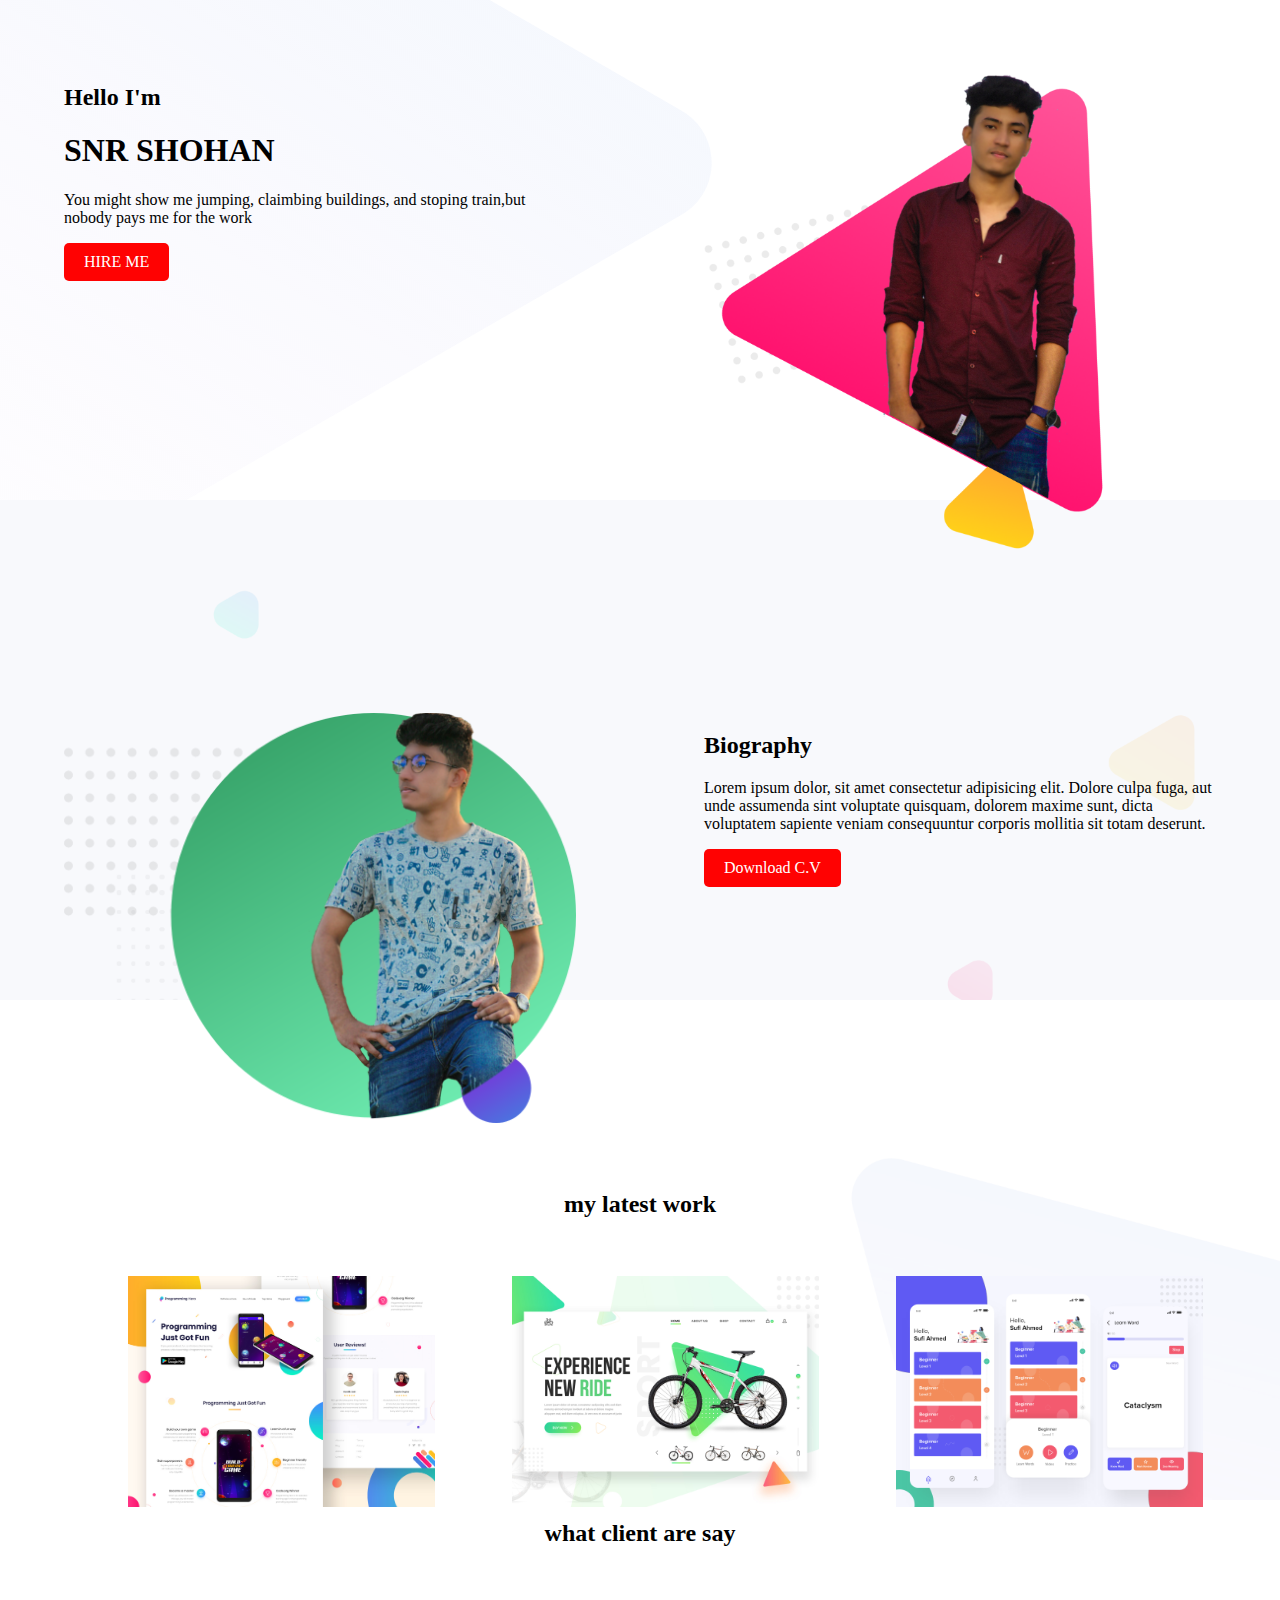
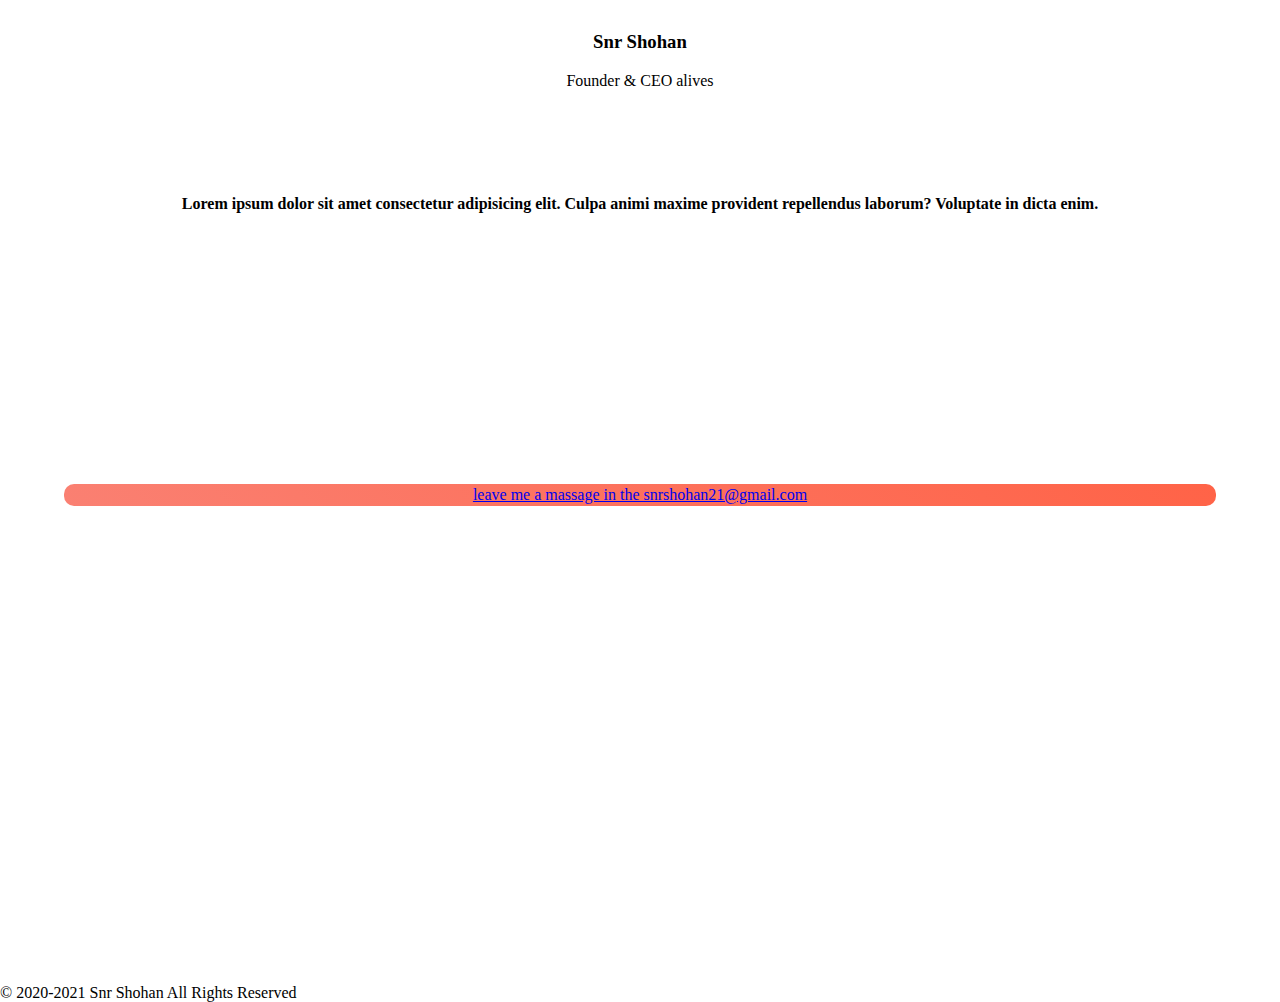
<file: index.html>
<!DOCTYPE html>
<html lang="en">
<head>
    <meta charset="UTF-8">
    <meta http-equiv="X-UA-Compatible" content="IE=edge">
    <meta name="viewport" content="width=device-width, initial-scale=1.0">
    <title>snr | shohan</title>
    <link rel="shortcut icon" href="images/shohan2.png" type="image/x-icon">
    <link rel="stylesheet" href="style.css">
</head>
<body>
    <section class="head">
        <div class="half-width">
            <h2>Hello I'm</h2>
            <h1> <span class="hilight-name">SNR SHOHAN</span></h1>
            <p>You might show me jumping, claimbing buildings, and stoping train,but nobody pays me for the work</p>
            <a class="button" href="https://www.facebook.com/snrshohan2001">HIRE ME</a>

        </div>
        <div class="half-width">
            <img src="images/shohan1.png" alt="picture">
        </div>
    </section>
    <section class="Biography">
        <div class="half-width">
            <img src="images/shohan2.png" alt="picture">
        </div>
         <div class="half-width">
            <h2>Biography</h2>
            <p>Lorem ipsum dolor, sit amet consectetur adipisicing elit. Dolore culpa fuga, aut unde assumenda sint voluptate quisquam, dolorem maxime sunt, dicta voluptatem sapiente veniam consequuntur corporis mollitia sit totam deserunt.</p>
            <a class="button" href="https://www.facebook.com/snrshohan2001">Download C.V</a>
        </div>
    </section>
    <section class="my-work">
        <h2 class="latest-work">my latest work</h2>
        <div class="work-width">
            <img src="images/latest-work/work-1.png" alt="picture">
        </div>
         <div class="work-width">
            <img src="images/latest-work/work-2.jpg" alt="picture">
        </div>
        <div class="work-width">
            <img src="images/latest-work/work-3.jpg" alt="picture">
        </div>
    </section>
    <section class="client">
        <h2 class="client-say">what client are say</h2>
        <div class="founder">
            <h3>Snr Shohan</h3>
            <p>Founder & CEO alives</p>
        </div>
        <div class="lorem">
            <h4>Lorem ipsum dolor sit amet consectetur adipisicing elit. Culpa animi maxime provident repellendus laborum? Voluptate in dicta enim.</h4>
        </div>
    </section>
    <section class="contuct-me">
        <div class="contuct-button">
                <a target="_blank" href="https://www.gmail.com"> leave me a massage in the snrshohan21@gmail.com</a>
        </div>
    </section>
    <footer>© 2020-2021 Snr Shohan All Rights Reserved</footer>
    
</body>
</html>
</file>
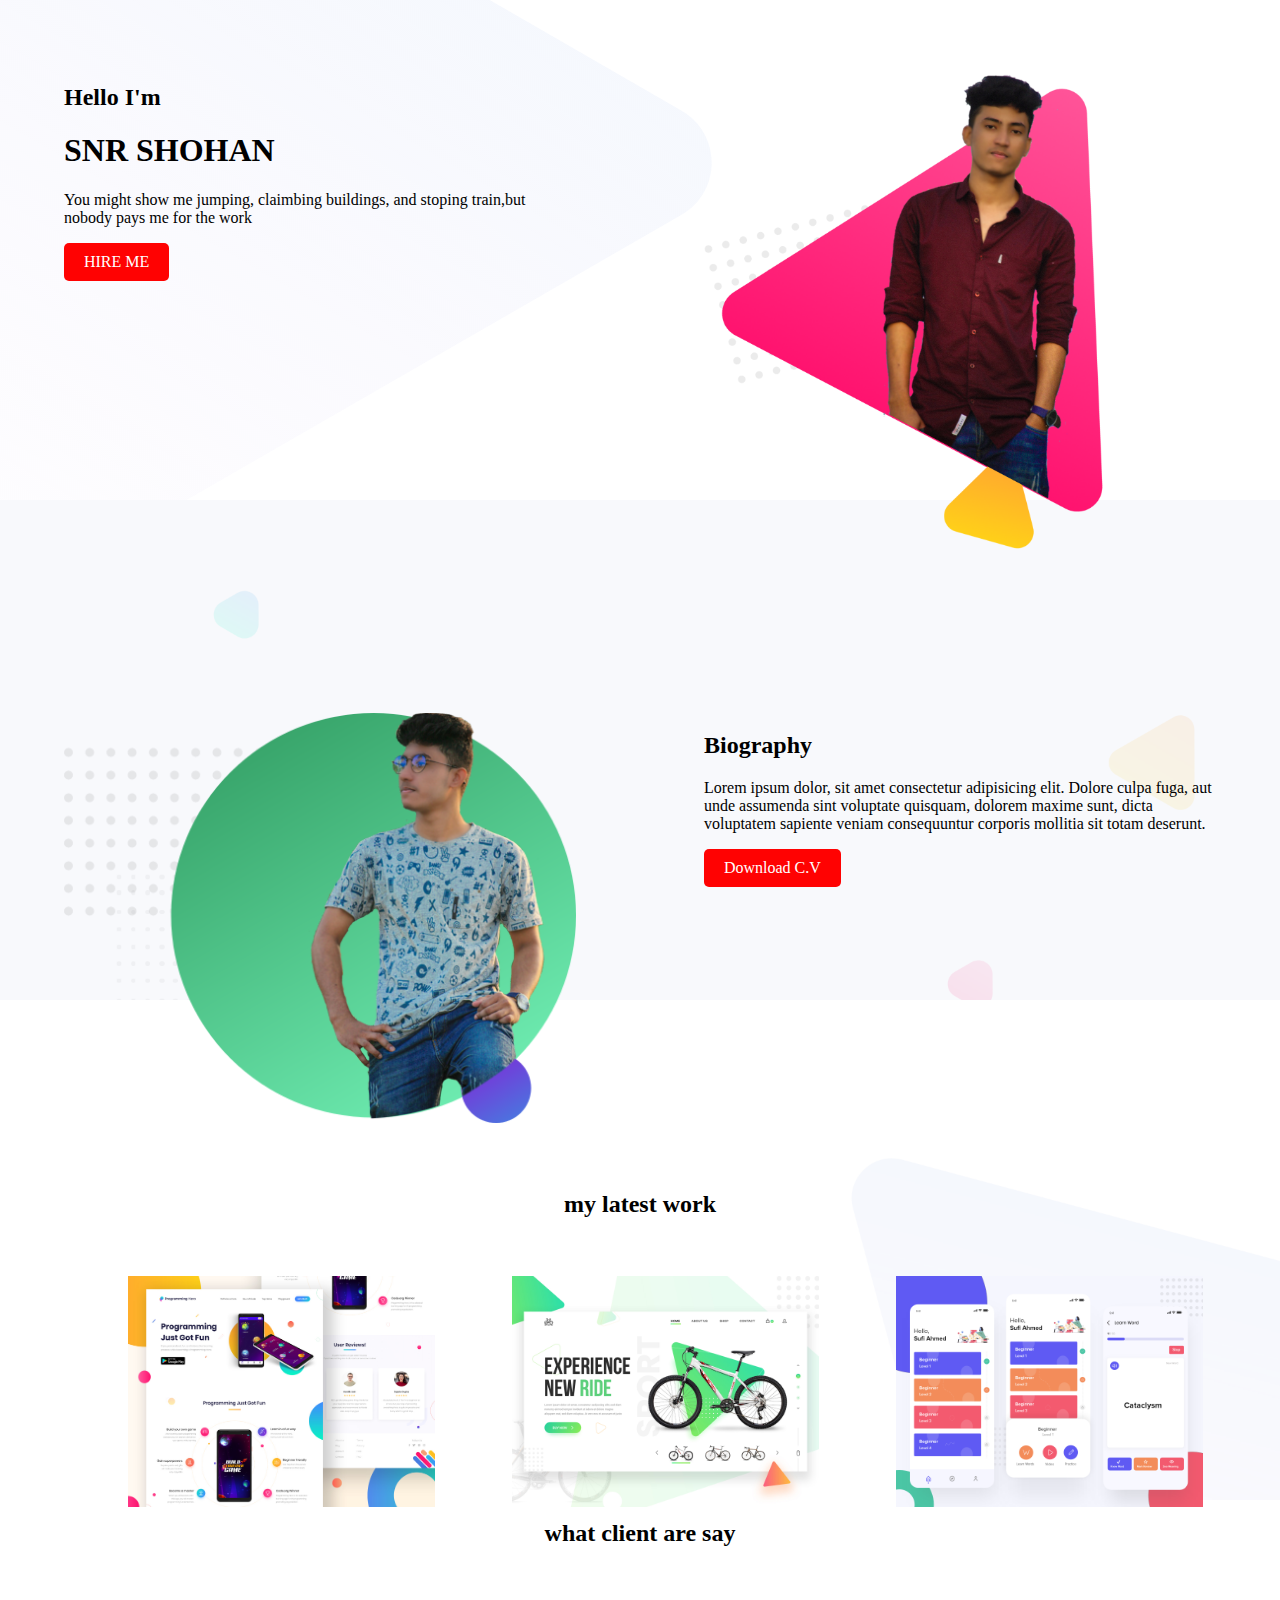
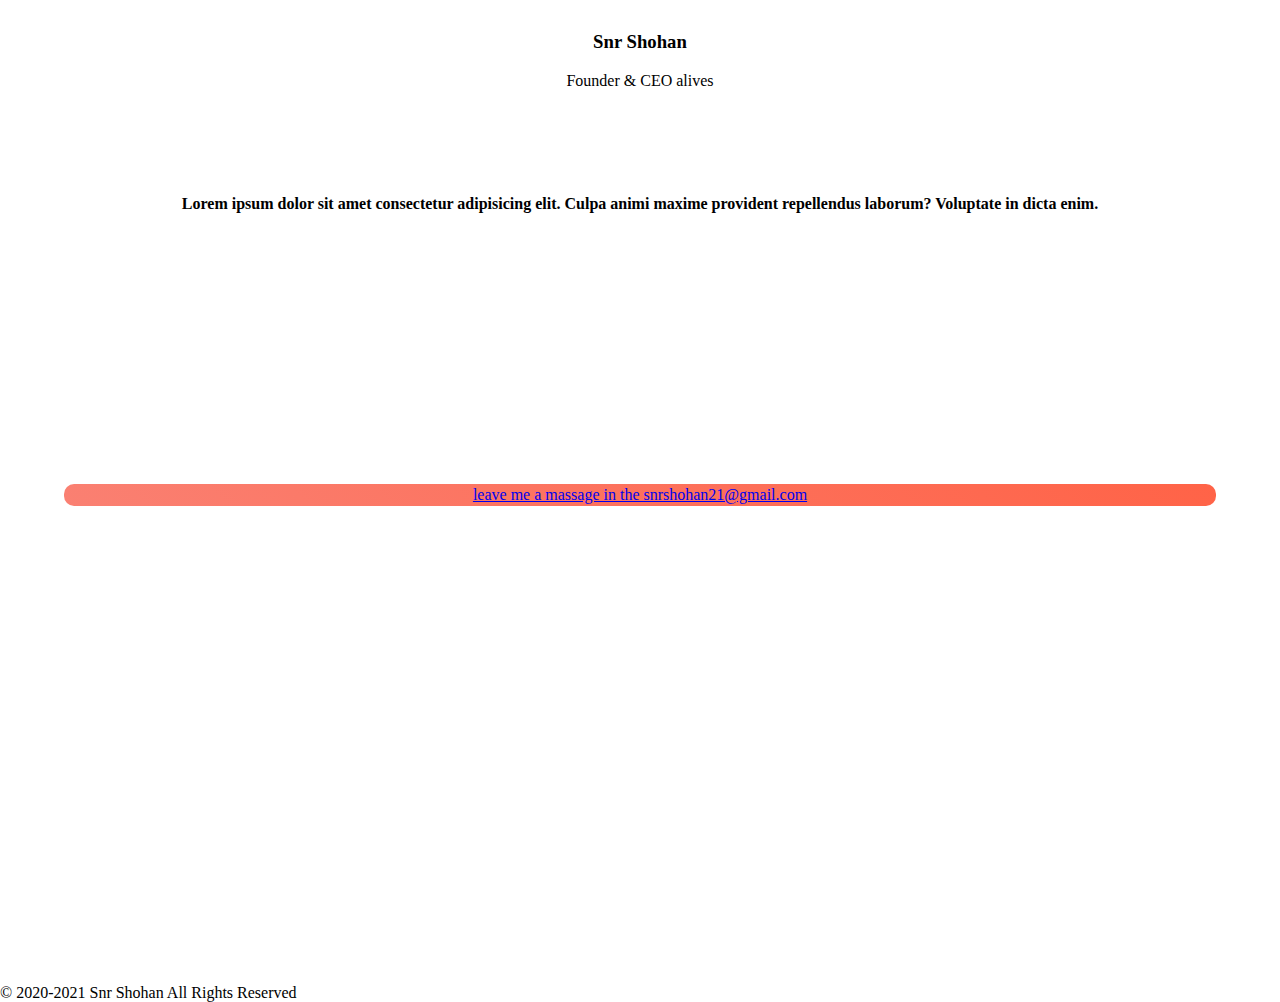
<file: personal-website.html>
<!DOCTYPE html>
<html lang="en">
<head>
    <meta charset="UTF-8">
    <meta http-equiv="X-UA-Compatible" content="IE=edge">
    <meta name="viewport" content="width=device-width, initial-scale=1.0">
    <title>snr | shohan</title>
    <link rel="shortcut icon" href="images/shohan2.png" type="image/x-icon">
    <link rel="stylesheet" href="style.css">
</head>
<body>
    <section class="head">
        <div class="half-width">
            <h2>Hello I'm</h2>
            <h1> <span class="hilight-name">SNR SHOHAN</span></h1>
            <p>You might show me jumping, claimbing buildings, and stoping train,but nobody pays me for the work</p>
            <a class="button" href="https://www.facebook.com/snrshohan2001">HIRE ME</a>

        </div>
        <div class="half-width">
            <img src="images/shohan1.png" alt="picture">
        </div>
    </section>
    <section class="Biography">
        <div class="half-width">
            <img src="images/shohan2.png" alt="picture">
        </div>
         <div class="half-width">
            <h2>Biography</h2>
            <p>Lorem ipsum dolor, sit amet consectetur adipisicing elit. Dolore culpa fuga, aut unde assumenda sint voluptate quisquam, dolorem maxime sunt, dicta voluptatem sapiente veniam consequuntur corporis mollitia sit totam deserunt.</p>
            <a class="button" href="https://www.facebook.com/snrshohan2001">Download C.V</a>
        </div>
    </section>
    <section class="my-work">
        <h2 class="latest-work">my latest work</h2>
        <div class="work-width">
            <img src="images/latest-work/work-1.png" alt="picture">
        </div>
         <div class="work-width">
            <img src="images/latest-work/work-2.jpg" alt="picture">
        </div>
        <div class="work-width">
            <img src="images/latest-work/work-3.jpg" alt="picture">
        </div>
    </section>
    <section class="client">
        <h2 class="client-say">what client are say</h2>
        <div class="founder">
            <h3>Snr Shohan</h3>
            <p>Founder & CEO alives</p>
        </div>
        <div class="lorem">
            <h4>Lorem ipsum dolor sit amet consectetur adipisicing elit. Culpa animi maxime provident repellendus laborum? Voluptate in dicta enim.</h4>
        </div>
    </section>
    <section class="contuct-me">
        <div class="contuct-button">
                <a target="_blank" href="https://www.gmail.com"> leave me a massage in the snrshohan21@gmail.com</a>
        </div>
    </section>
    <footer>© 2020-2021 Snr Shohan All Rights Reserved</footer>
    
</body>
</html>
</file>
<file: style.css>
body{
    margin: 0;
    padding: 0;
    font-family: 'Roboto Slab', serif;
}
.typewriter {
    color: #fff;
    font-family: monospace;
    overflow: hidden; /* Ensures the content is not revealed until the animation */
    border-right: .0em solid orange; /* The typwriter cursor */
    white-space: nowrap; /* Keeps the content on a single line */
    margin: 0 auto; /* Gives that scrolling effect as the typing happens */
    letter-spacing: .15em; /* Adjust as needed */
    animation: 
      typing 3.5s steps(30, end),
      blink-caret .5s step-end infinite;
  }
  

@keyframes typing {
    from { width: 0% }
    to { width: 100% }
  }
  @keyframes blink-caret {
    from, to { border-color: transparent}
    50% { border-color: red }
  }
.half-width{
    float: left;
    width: 40%;
    margin: 4%;
    padding: 1%;
}
.half-width img{
    width: 100%;
    transition: 1s;
    cursor: pointer;
}
.half-width img:hover{
    transform: scale(1.3);
    z-index: 2;

}
.head{
    background-image: url(images/header-bg.png);
}
.my-work{
    background-image: url(./images/latest-work-bg.png);
    background-size: cover;
    background-repeat: no-repeat;
}
.Biography{
    background-image: url(./images/biography-bg.png);
    background-size: cover;
    background-repeat: no-repeat;
}
section{
    height: 500px;
}


.button{
    padding: 10px 20px;
    border-radius: 5px;
	display: inline-block;
	text-decoration: none; 
	transition:all 0.7s ease-out 0s;
	background-size:200%;
	background-image: linear-gradient(to left, yellow 50%, #ff0202 50%); 
	color: #ffffff;
}

.button:hover { 
	background-position: -100% 100%;
    color:black;
	}

/* .button{
    text-decoration: none;
    display: inline block;
    background-color: #ff0044;
    padding: 10px 20px;
    border-radius: 5px;
    color: #ffffff;
    width: 300px;
    height: 100px;
    box-shadow: inset 0 0 0 0 transparent;
    transition:all 0.2s ease-out 0s;
    cursor: pointer;
}
.button:hover{
    box-shadow: inset 300px 0 0 0 #f9e506;
    color: black;
} */
.work-width{
    float: right;
    clear: left;
    width: 30%;
    margin: 0%;
    padding: 0%;
    transition: 1s;
}
.work-width img{   
    width: 80%;
    cursor: pointer;
}
.work-width:hover{
    transform: scale(1.3);
    z-index: 2;
}
.latest-work{
    text-align: center;
    clear: both;
    width: 700;
    padding-bottom: 3%;
}
.client-say{
    text-align: center;
    clear: both;
    padding-bottom: 5%;
}
.founder{
    text-align: center;
    padding-bottom: 1%;
}
.lorem{
    text-align: center;
    margin: 6%;
}
.contuct-button{
    text-decoration: none;
    text-align: center;
    background-image: linear-gradient(45deg, salmon, tomato);
    padding: 2px 5px;
    border-radius: 10px;
    margin: 5%;
    color: white;
    width: 700;
}
.footer{
    text-align: center;
}
</file>
